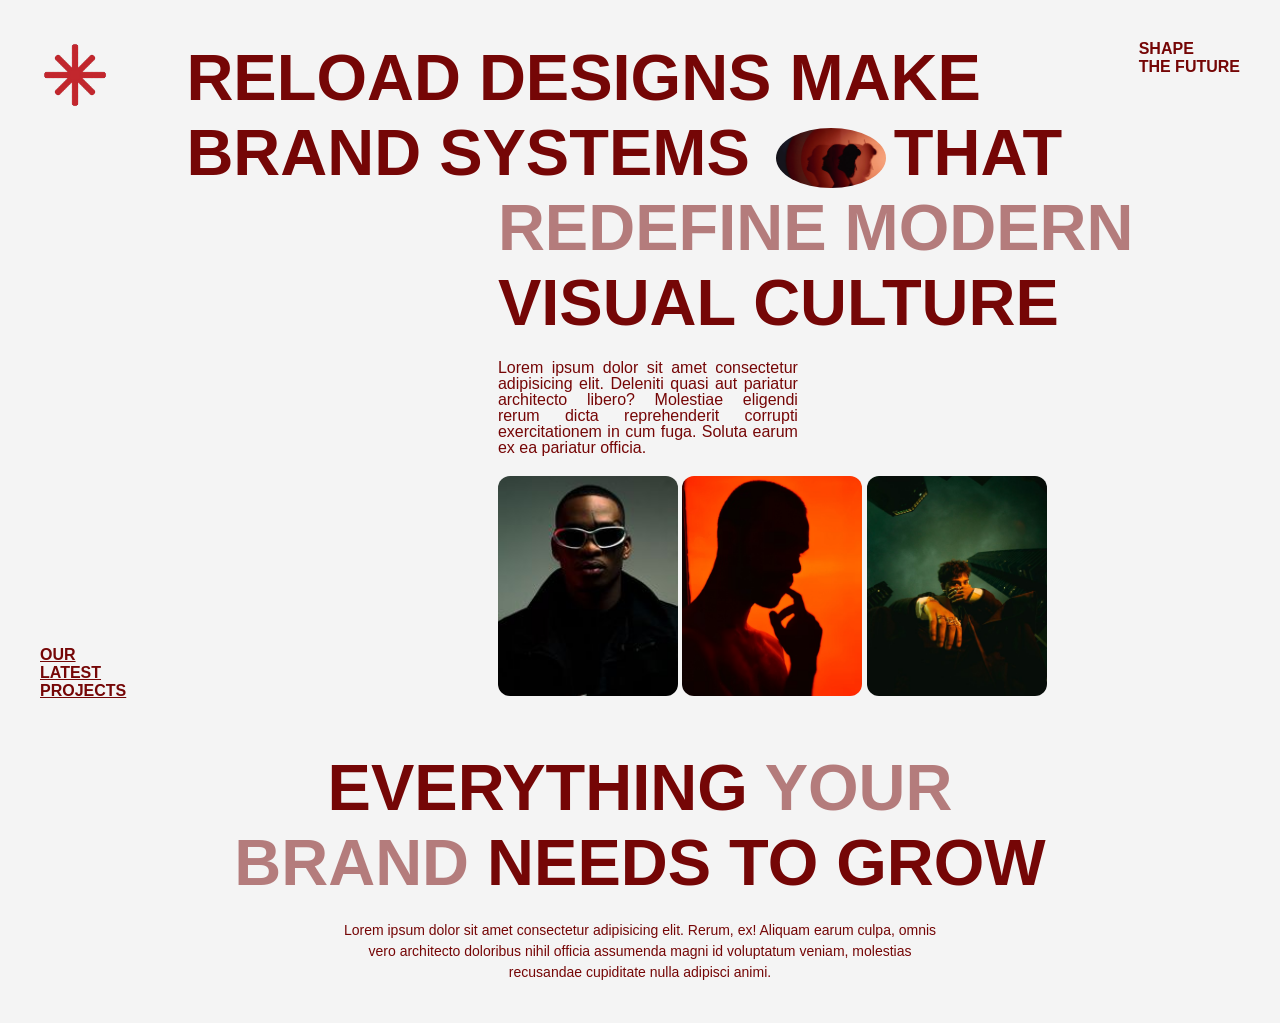
<file: A2 Assigment/Easy/index.html>
<!DOCTYPE html>
<html lang="en">
<head>
    <meta charset="UTF-8">
    <meta name="viewport" content="width=device-width, initial-scale=1.0">
    <title>Easy A2 Assignment</title>
    <link rel="stylesheet" href="style.css">
   <link href="https://api.fontshare.com/v2/css?f[]=clash-display@400,500,600,700&display=swap" rel="stylesheet">
<body>
    <div class="main">
       <section class="first">
        <div><img class="logo" src="./images/logo-removebg-preview.png" alt="logo"></div>
       <h1>
  RELOAD DESIGNS MAKE<br>
  BRAND SYSTEMS <img class="header-img" src="./images/imgheader.png" alt="">THAT
</h1>
        
     <b> <P>SHAPE <br> THE FUTURE</P></b> 
       
       </section>

       <section class="second">
        <div class="left-panel">
        <!-- left panel -->
                <ul>
                   <b> <li><a href="#OUR">OUR</a></li>
                <li><a href="#OUR">LATEST</a></li>
                    <li><a href="#OUR">PROJECTS</a></li>
                </b>
                    
                </ul>

                </div>

                <div class="right-panel">
                     <h1><span class="fade-text">REDEFINE MODERN</span></h1>
                     <h1>VISUAL CULTURE</h1>

                     <p class="para">Lorem ipsum dolor sit amet consectetur adipisicing elit. 
                        Deleniti quasi aut pariatur architecto libero? Molestiae eligendi rerum
                         dicta reprehenderit corrupti exercitationem in cum fuga. Soluta earum ex ea pariatur officia.</p>
                         <div class="images">
                            <img class="image" src="./images/img-1.jpg" alt="">
                            <img class="image"  src="./images/img-2.avif" alt="">
                            <img class="image" src="./images/img-3.jpg" alt="">
                        </div>
                </div>
    </section>

    <section class="final">
        <h1 class="footer">EVERYTHING <span class="fade-text">YOUR</span> <br><span class="fade-text">BRAND</span> NEEDS TO GROW</h1>
        <P class="pa">Lorem ipsum dolor sit amet consectetur adipisicing elit. Rerum, ex! Aliquam earum culpa, omnis vero architecto doloribus nihil officia assumenda magni id voluptatum veniam, molestias recusandae cupiditate nulla adipisci animi.</P>
    </section>
    </div>
</body>
</html>
</file>
<file: A2 Assigment/Easy/style.css>
*{
    margin: 0;
    padding: 0;
    box-sizing: border-box;
  }
  html,body{
    width: 100%;
    height: 100%;
    
  }

  body{
      background:#f4f4f4;
      color:#750606;
      font-family: 'Montserrat', sans-serif;
    }
  .main{
    width: 100%;
    max-width: 1400px;

    margin: auto;
    padding: 40px;
  }

a {
  color: inherit;        /* Uses the parent element's text color */
 /* Removes underline */
}
ul {
  list-style: none;
  padding: 0;
  margin: 0;
}
  .first{
    display: flex;
    align-items:flex-start;
    justify-content: space-between;
  }

 .header-img {
  width: 110px;          /* Set desired width */
  height: 60px;         /* Set desired height */
  object-fit: cover;    /* Prevent distortion */
  vertical-align: middle;
  border-radius: 50%;   /* Optional: makes image circular */
  margin: 0 8px;
}
  .logo{
    width: 70px;
  }

  .second{
    display: flex;
    align-items: flex-end;
    justify-content:space-between;
    gap: 400px;
  }

  .image{
    width: 180px;
  height: 220px;
  object-fit: cover;
  border-radius: 12px;
  }

  .left-panel {
  width: 20%;
}

.right-panel{
  width: 75%;
  margin-left: -140px; 
  text-align: left;
}

.final{
  margin-top: 50px;
  text-align: center;
}



.fade-text {
  opacity: 0.5; /* Adjust value from 0 to 1 */
}
.para{
  max-width: 300px;        /* Set the paragraph width */
  text-align: justify; /* Align text evenly on both sides */
  line-height: 1;    /* Optional: improves readability */
  margin-top: 20px;
  margin-bottom: 20px;
}

h1{
  font-size: 65px;
}

.pa{
  max-width: 600px;     /* controls paragraph width */
  margin: 20px auto 0;  /* centers the block */
  text-align: center;   /* center text */
  line-height: 1.5;
  font-size: 14px;
}
</file>
